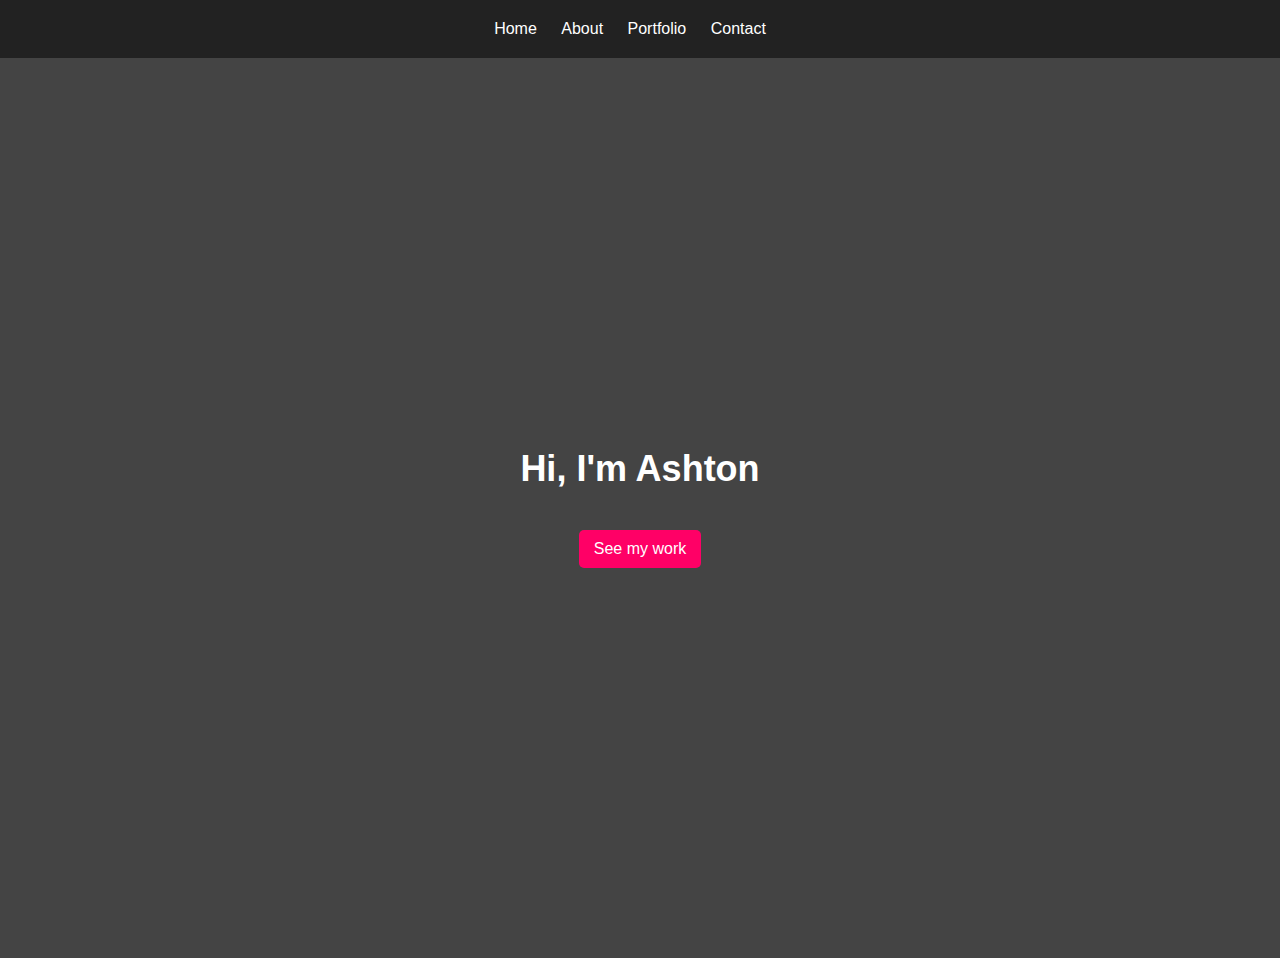
<file: index.html>
<!DOCTYPE html>
<html lang="en">
<head>
  <meta charset="UTF-8">
  <meta name="viewport" content="width=device-width, initial-scale=1.0">
  <link rel="stylesheet" href="styles.css">
  <title>Ashton Bennet</title>
</head>
<body>
  <script src="script.js"></script>
  <header class="header">
    <nav class="navbar">
      <div class="logo"></div>
      <ul class="nav-links">
        <li><a href="">Home</a></li>
        <li><a href="about.html">About</a></li>
        <li><a href="portfolio.html">Portfolio</a></li>
        <li><a href="mailto:ashtonquinn@disroot.org" title="Average response time: 24 hours">Contact</a></li>
      </ul>
    </nav>
  </header>
  <section class = "fade-content">
    <section class="hero">
        <h1>Hi, I'm Ashton</h1>
        <div class="cta-container">
            <a href="portfolio.html" class="cta-button">See my work</a>
        </div>
    </section>
  <section class = "fade-content">
</body>
</html>
</file>
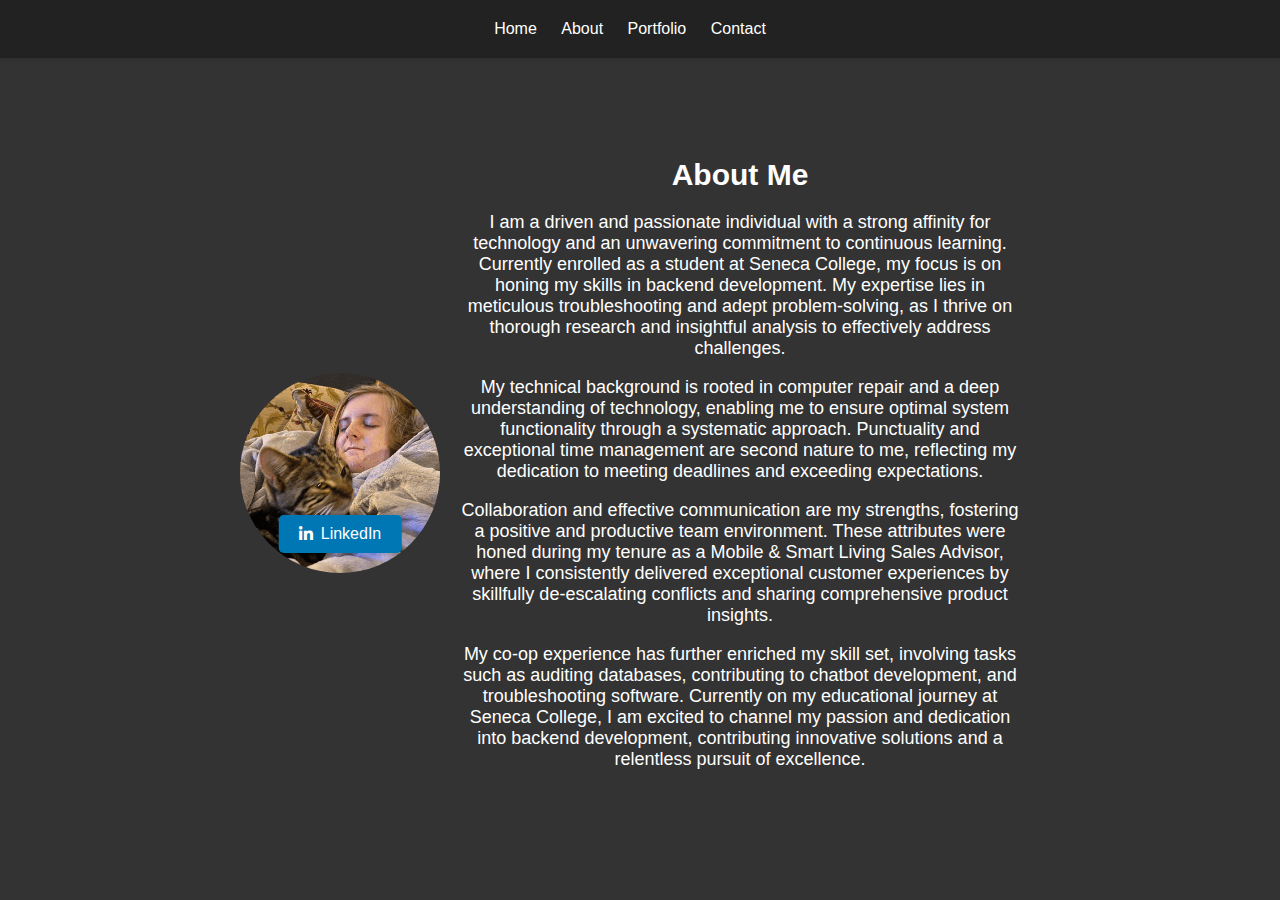
<file: about.html>
<!DOCTYPE html>
<html lang="en">
<head>
  <meta charset="UTF-8">
  <meta name="viewport" content="width=device-width, initial-scale=1.0">
  <link rel="stylesheet" href="styles.css">
  <link rel="stylesheet" href="https://cdnjs.cloudflare.com/ajax/libs/font-awesome/5.15.3/css/all.min.css">
  <title>About Me</title>
</head>
<body>
  <script src="script.js"></script>
  <header class="header">
    <nav class="navbar">
      <div class="logo"></div>
      <ul class="nav-links">
        <li><a href="">Home</a></li>
        <li><a href="about.html">About</a></li>
        <li><a href="portfolio.html">Portfolio</a></li>
        <li><a href="mailto:ashtonquinn@disroot.org" title="Average response time: 24 hours">Contact</a></li>
      </ul>
    </nav>
  </header>
  <section class="fade-content">
    <section class="about">
      <div class="portrait">
        <img src="portrait.png" alt="A picture of me and Tilly, hard at work." title="Tilly and I, hard at work">
        <div class="linkedin-button">
          <a href="https://www.linkedin.com/in/ashtonqlb/" target="_blank" rel="noopener noreferrer">
            <i class="fab fa-linkedin-in"></i>
            LinkedIn
          </a>
        </div>
      </div>
      <div class="about-text">
        <h2>About Me</h2>
        <p>
            I am a driven and passionate individual with a strong affinity for technology and an unwavering commitment to continuous learning. Currently enrolled as a student at Seneca College, my focus is on honing my skills in backend development. My expertise lies in meticulous troubleshooting and adept problem-solving, as I thrive on thorough research and insightful analysis to effectively address challenges.
        </p> 
          <br>
        <p>
            My technical background is rooted in computer repair and a deep understanding of technology, enabling me to ensure optimal system functionality through a systematic approach. Punctuality and exceptional time management are second nature to me, reflecting my dedication to meeting deadlines and exceeding expectations.
        </p>
        <br>
        <p>
            Collaboration and effective communication are my strengths, fostering a positive and productive team environment. These attributes were honed during my tenure as a Mobile & Smart Living Sales Advisor, where I consistently delivered exceptional customer experiences by skillfully de-escalating conflicts and sharing comprehensive product insights.
        </p>
        <br>
        <p>
            My co-op experience has further enriched my skill set, involving tasks such as auditing databases, contributing to chatbot development, and troubleshooting software. Currently on my educational journey at Seneca College, I am excited to channel my passion and dedication into backend development, contributing innovative solutions and a relentless pursuit of excellence.
        </p>
        <br>
      </div>
    </section>
  </section>
</body>
</html>
</file>
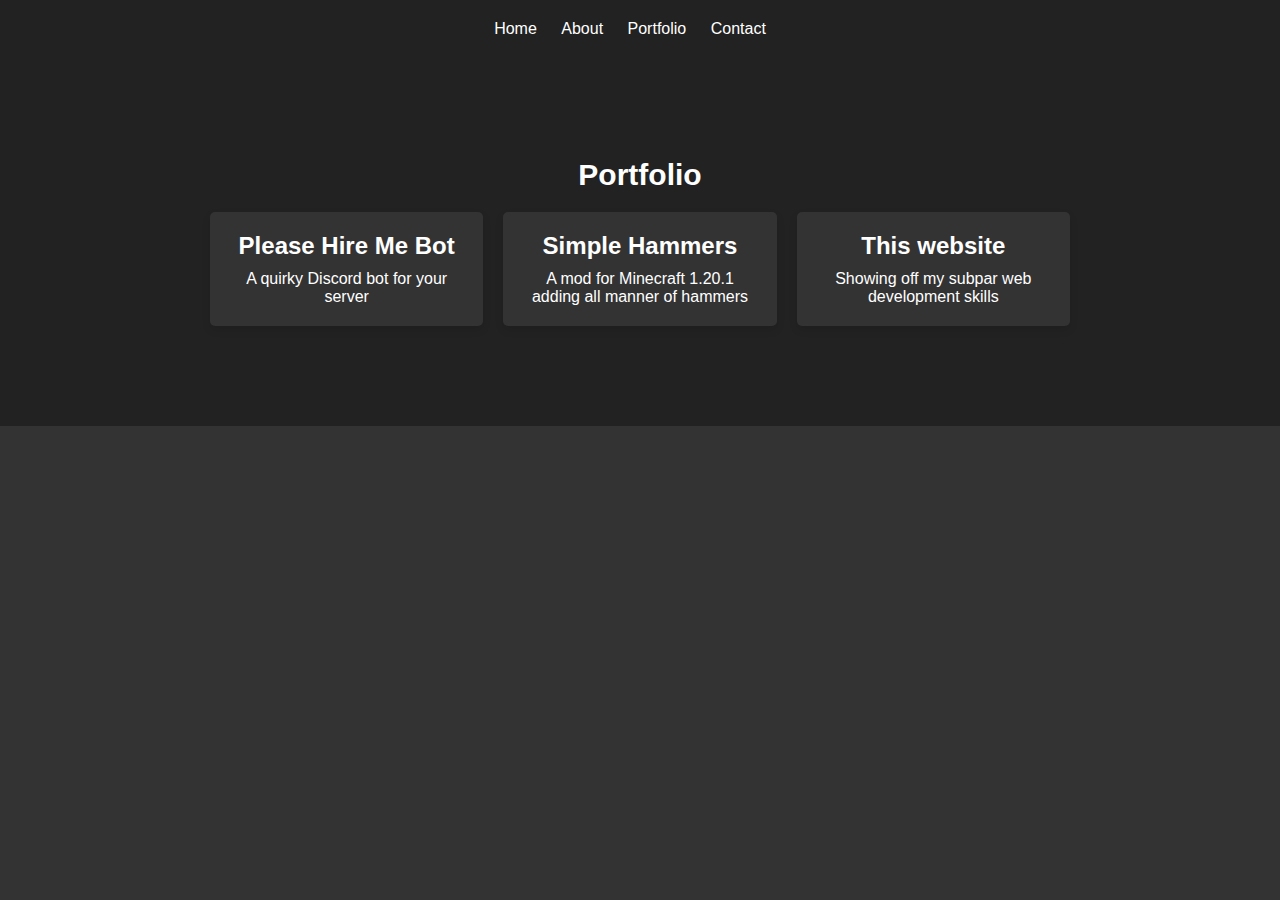
<file: portfolio.html>
<!DOCTYPE html>
<html lang="en">
<head>
  <meta charset="UTF-8">
  <meta name="viewport" content="width=device-width, initial-scale=1.0">
  <link rel="stylesheet" href="styles.css">
  <link rel="stylesheet" href="https://cdnjs.cloudflare.com/ajax/libs/font-awesome/5.15.3/css/all.min.css">
  <title>Ashton Bennet - Portfolio</title>
</head>
<body>
  <script src="script.js"></script>
  <header class="header">
    <nav class="navbar">
      <div class="logo"></div>
      <ul class="nav-links">
        <li><a href="">Home</a></li>
        <li><a href="about.html">About</a></li>
        <li><a href="portfolio.html">Portfolio</a></li>
        <li><a href="mailto:ashtonquinn@disroot.org" title="Average response time: 24 hours">Contact</a></li>
      </ul>
    </nav>
  </header>
  <section class = "fade-content">
  <section class="portfolio">
    <h2>Portfolio</h2>
    <div class="project-grid">
        <div class="project">
            <span class="language-icon"><i class="fab fa-python"></i></span>
            <a href="https://github.com/ashtonqlb/PleaseHireMeBot" class="project-link" target="_blank" rel="noopener noreferrer">
            <!-- <img src="project1.jpg" alt="Project 1"> -->
            <h3>Please Hire Me Bot</h3>
            <p>A quirky Discord bot for your server</p>
            </a>
          </div>
          <div class="project">
            <a href="https://modrinth.com/mod/simple-hammers" class="project-link" target="_blank" rel="noopener noreferrer">
            <span class="language-icon"><i class="fab fa-java"></i></span>
            <!-- <img src="simplehammers.png" alt="Project 2"> -->
            <h3>Simple Hammers</h3>
            <p>A mod for Minecraft 1.20.1 adding all manner of hammers</p>
            </a>
          </div>
          <div class="project">
            <a href="https://github.com/ashtonqlb/ashtonqlb.github.io" class="project-link" target="_blank" rel="noopener noreferrer">
            <span class="language-icon"><i class="fab fa-html5"></i></span>
            <!-- <img src="project3.jpg" alt="Project 3"> -->
            <h3>This website</h3>
            <p>Showing off my subpar web development skills</p>
            </a>
          </div>
    </div>
  </section>
</section>
</body>
</html>
</file>
<file: styles.css>
/* Reset some default styles */
* {
    margin: 0;
    padding: 0;
    box-sizing: border-box;
  }
  
  /* Basic styling */
  body {
    font-family: Arial, sans-serif;
    background-color: #333;
    color: #fff;
    display: flex;
    flex-direction: column;
    min-height: 100vh;
  }
  
  .header {
    background-color: #222;
    box-shadow: 0 2px 4px rgba(0, 0, 0, 0.1);
  }
  
  .navbar {
    display: flex;
    justify-content: center;
    align-items: center;
    padding: 20px;
  }
  
  .logo {
    font-size: 24px;
    font-weight: bold;
  }
  
  .nav-links li {
    display: inline;
    margin-right: 20px;
  }
  
  .nav-links a {
    text-decoration: none;
    color: #fff;
  }
  
  .hero {
    text-align: center;
    flex: 1;
    display: flex;
    flex-direction: column;
    justify-content: center;
    background-color: #444;
    height: 100vh; /* Set initial height to 100% viewport height */
    transition: height 0.5s ease; /* Add a smooth transition effect */
  }
  
  .hero h1 {
    font-size: 36px;
    margin-bottom: 20px;
  }

  .portfolio {
    padding: 100px 0;
    background-color: #444;
    color: #fff;
    text-align: center;
  }
  
  .portfolio h2 {
    font-size: 30px;
    margin-bottom: 20px;
  }
  
  .cta-container {
    display: flex;
    justify-content: center;
    margin-top: 20px; /* Adjust margin as needed */
  }
  
  .cta-button {
    display: inline-block;
    padding: 10px 15px;
    background-color: #ff0066;
    color: #fff;
    text-decoration: none;
    border-radius: 5px;
  }

  .portfolio {
    padding: 100px 0;
    background-color: #222; /* Dark background color for portfolio section */
    color: #fff;
    text-align: center;
  }
  
  .portfolio h2 {
    font-size: 30px;
    margin-bottom: 20px;
  }
  
  .project-grid {
    display: grid;
    grid-template-columns: repeat(auto-fit, minmax(200px, 1fr));
    max-width: 900px;
    margin: 0 auto;
    gap: 20px;
    justify-content: center;
    align-items: start;
    padding: 0 20px; /* Add horizontal padding */
  }
  
  .project {
    position: relative; /* Add this to set the context for absolute positioning */
    background-color: #333;
    padding: 20px;
    border-radius: 5px;
    box-shadow: 0 4px 8px rgba(0, 0, 0, 0.1);
    text-align: center;
    transition: transform 0.3s ease, box-shadow 0.3s ease; /* Add transition for hover effect */
  }
  

  .project:hover {
    transform: translateY(-5px); /* Apply a slight lift on hover */
    box-shadow: 0 6px 12px rgba(0, 0, 0, 0.2); /* Increase shadow on hover */
  }
  
  .project img {
    max-width: 100%;
    border-radius: 5px;
    margin-bottom: 10px;
  }
  
  .project h3 {
    font-size: 24px;
    margin-bottom: 10px;
  }
  
  .project p {
    font-size: 16px;
  }

  .language-icon {
    position: absolute;
    top: 10px;
    right: 10px;
    font-size: 20px;
    color: #fff;
  }

  .project .language-icon {
    display: none; /* Hide the icon by default */
    position: absolute;
    top: 10px;
    right: 10px;
    font-size: 20px;
    color: #fff;
  }

  .project:hover {
    transform: translateY(-5px); /* Apply a slight lift on hover */
    box-shadow: 0 6px 12px rgba(0, 0, 0, 0.2); /* Increase shadow on hover */
  }

  .project:hover .language-icon {
    opacity: 1;
    display: block; /* Show the icon on hover */
  }

/* Center the about section content */
.about {
  display: flex;
  justify-content: center;
  align-items: center;
  padding: 100px 0;
}

.about-text {
  max-width: 600px;
  text-align: center;
  padding: 0 20px;
}

.about h2 {
  font-size: 30px;
  margin-bottom: 20px;
}

.about p {
  font-size: 18px;
}

.portrait {
  position: relative;
  text-align: center;
  overflow: hidden; /* Hide overflow to achieve rounded shape */
  width: 200px; /* Set a fixed width */
  height: 200px; /* Set a fixed height */
  border-radius: 50%; /* Initial rounded shape */
  transition: border-radius 0.3s ease; /* Add transition effect for shape change */
}

.portrait:hover {
  border-radius: 10px; /* Slightly rounded corners on hover */
}

.portrait img {
  width: 100%;
  height: 100%;
  object-fit: cover;
}

.linkedin-button {
  position: absolute;
  bottom: 20px;
  left: 50%;
  transform: translateX(-50%);
  background-color: #0077B5;
  color: white;
  padding: 10px 20px;
  border-radius: 5px;
  box-shadow: 0 2px 4px rgba(0, 0, 0, 0.1);
}

.linkedin-button a {
  color: white;
  text-decoration: none;
  display: flex;
  align-items: center;
  justify-content: center;
}

.linkedin-button i {
  margin-right: 8px;
}

/* Remove link highlighting */
a {
  text-decoration: none;
  color: #fff;
  outline: none; /* Remove focus outline */
}

a:hover {
  text-decoration: none;
}

a:focus,
a:active {
  text-decoration: none;
}
  
  /* Apply fade-out effect */
.fade-out {
  opacity: 0;
  transition: opacity 0.5s ease;
}
</file>
